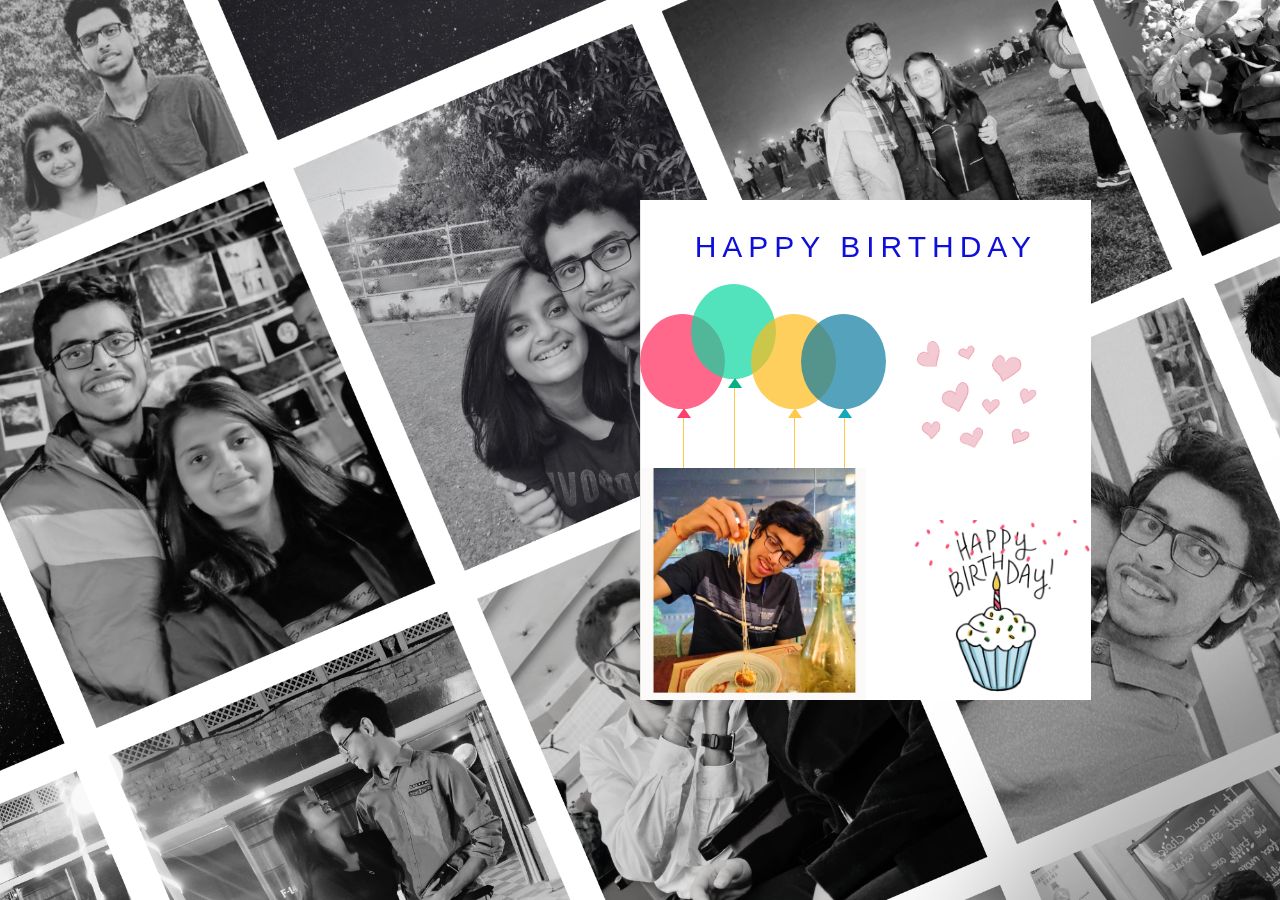
<file: index.html>
<!DOCTYPE html>
<html lang="en">
  <head>
    <meta name="viewport" content="width=device-width, initial-scale=1.0" />
    <title>Birthday Card</title>
    <!-- Stylesheet -->
    <link rel="stylesheet" href="style.css" />
  </head>
  <body>
    <div class="card">
      <div class="outside">
        <div class="front">
          <p>Happy Birthday</p>
          <div class="cake">
            <div class="balloons">
              <div class="balloon-1"></div>
              <div class="balloon-2"></div>
              <div class="balloon-3"></div>
              <div class="balloon-4"></div>
            </div>
            <img src="cutiee.png" width="50%" class="heimage" >
            <img src="hearts.gif" width="40%" class="gifyo">
            <img src="gifs.gif" width="40%" class="gify"></video>
          </div>
        </div>
        <div class="back">
          <div>
            <h3>Best Wishes</h3>
            <video src="Kota Friendship!!.mp4" width="80%" class="hevideo" controls></video>
          </div>
        </div>
      </div>
      <div class="inside">
        <p>Hello! My dearest Shashank &#129392; <br>Wish you a very very very Happy Birthday and I hope this year gets you everything your heart craves for!!!<br> I love you soooo much mera bachaaaaa...&#129505;&#129505;&#129505; <br>Kam ladayi karne wala gift ka toh mujhe nhi pata, <br> but I know tumhe ye gift pasand aayi hogiiii&#128157; <br><br>My cutuuuuuuuu!!<br>Will Miss you soooo muchhhh!!!&#129402;&#129505;<br> <br>Something else???</p> 
        <a target="_blank" href="https://mycutuuu.my.canva.site/"><img src="87b7f6_b98aec3a494f4ba9ae90dd3923d3c4bc~mv2.gif" width="50%" class="gify"></a>
      </div>
     
    </div>
  </body>
</html>
</file>
<file: style.css>
* {
    padding: 0;
    margin: 0;
    box-sizing: border-box;
    font-family: "Poppins", sans-serif;
  }
  body {
    background-image: url('Untitled\ design.png');
    background-size: cover; /* Scale the image to cover the entire container */
    background-position: top; /* Center the background image */
    background-repeat: no-repeat; /* Prevent the background image from repeating */

  }
  .card {
    width: 900px;
    height: 500px;
    position: absolute;
    margin: auto;
    left: 0;
    right: 0;
    top: 0;
    bottom: 0;
    -webkit-perspective: 1200px;
    perspective: 1200px;
    transition: 1s;
  }
  .card:hover {
    transform: rotate(-5deg);
  }
  .card:hover .outside {
    transform: rotateY(-160deg);
  }
  .outside,
  .inside {
    height: 100%;
    width: 50%;
    position: absolute;
    left: 50.1%;
  }
  .inside {/*3rd page*/
    background: linear-gradient(to right, #e7e7e7, #ffffff 30%);
    line-height: 2;
    padding: 0 20px;
    text-align: center;
    display: flex;
    flex-direction: column;
    justify-content: space-around;
    align-items: center;
    left: 50%;
  }
  .outside {/*1st page*/
    -webkit-transform-style: preserve-3d;
    transform-style: preserve-3d;
    z-index: 1;
    transform-origin: left;
    transition: 2s;
    cursor: pointer;
  }
  .front,
  .back {
    height: 100%;
    width: 100%;
    position: absolute;
    -webkit-backface-visibility: hidden;
    backface-visibility: hidden;
    transform: rotateX(0deg);
  }
  .front {
    background-color: #ffffff;
  }
  .back {
    transform: rotateY(180deg);
    background: linear-gradient(to left, #e7e7e7, #ffffff 30%);
  }
  .balloons {
    position: absolute; /* Positioning */
  }
  
  /* Styling for individual balloons */
  .balloon-1,
  .balloon-2,
  .balloon-3,
  .balloon-4 {
    position: absolute; /* Positioning */
    width: 85px; /* Fixed width */
    height: 95px; /* Fixed height */
    border-radius: 50%; /* Border radius for circle shape */
  }
  
  /* Styling for each individual balloon */
  .balloon-1 {
    background-color: rgba(255, 40, 90, 0.7); /* Background color */
    left: -1px; /* Position */
    top: 50px; /* Position */
  }
  
  .balloon-2 {
    background-color: rgba(9, 215, 160, 0.7); /* Background color */
    left: 50px; /* Position */
    top: 20px; /* Position */
  }
  
  .balloon-3 {
    background-color: rgba(255, 186, 26, 0.7); /* Background color */
    left: 110px; /* Position */
    top: 50px; /* Position */
  }
  
  .balloon-4 {
    background-color: rgba(12, 122, 159, 0.7); /* Background color */
    left: 160px; /* Position */
    top: 50px; /* Position */
  }
  
  /* Styling for balloon strings */
  .balloon-1::before,
  .balloon-2::before,
  .balloon-3::before,
  .balloon-4::before {
    content: ""; /* Empty content */
    position: absolute; /* Positioning */
    width: 1px; /* Width */
    height: 200px; /* Height */
    background-color: #ffc848; /* Background color */
    top: 95px; /* Position */
    left: 43px; /* Position */
  }
  
  /* Styling for balloon tails */
  .balloon-1::after,
  .balloon-2::after,
  .balloon-3::after,
  .balloon-4::after {
    content: ""; /* Empty content */
    position: absolute; /* Positioning */
    border-right: 7px solid transparent; /* Border for tail */
    border-left: 7px solid transparent; /* Border for tail */
    top: 94px; /* Position */
    left: 37px; /* Position */
  }
  
  /* Styling for each balloon's tail */
  .balloon-1::after {
    border-bottom: 10px solid #ff3e6b; /* Border for tail */
  }
  
  .balloon-2::after {
    border-bottom: 10px solid #04b183; /* Border for tail */
  }
  
  .balloon-3::after {
    border-bottom: 10px solid #ffc94c; /* Border for tail */
  }
  
  .balloon-4::after {
    border-bottom: 10px solid #13a9bd; /* Border for tail */
  }
  .heimage {
    position: absolute;
    bottom:0;
    left: 40;
  }
  .hevideo {
    position: absolute;
    top: 80px;
    left: 30px;
  }
  .gify {
    position: absolute;
    bottom: 0px;
    right: 0px;
  }
  .gifyo {
    position: absolute;
    top: 120px;
    left: 270px;
}

  .outside p {
    font-size: 30px;
    text-transform: uppercase;
    margin-top: 30px;
    text-align: center;
    letter-spacing: 6px;
    color: #0f0fdb;
  }
  h3{
    font-size: 23px;
    margin-top: 30px;
    text-align: center;
    letter-spacing: 2px;
    color: #000046;
    font-style: oblique;
  }
  .inside h1 {
    font-size: 120px;
    line-height: 120px;
  }
  .inside p{
    font-family: 'Lucida Handwritting', cursive;
    font-style: italic;
  }
  inside.gify2 {
    position: absolute;
    bottom: 0 px;
    right: 0 px;
  }
</file>
